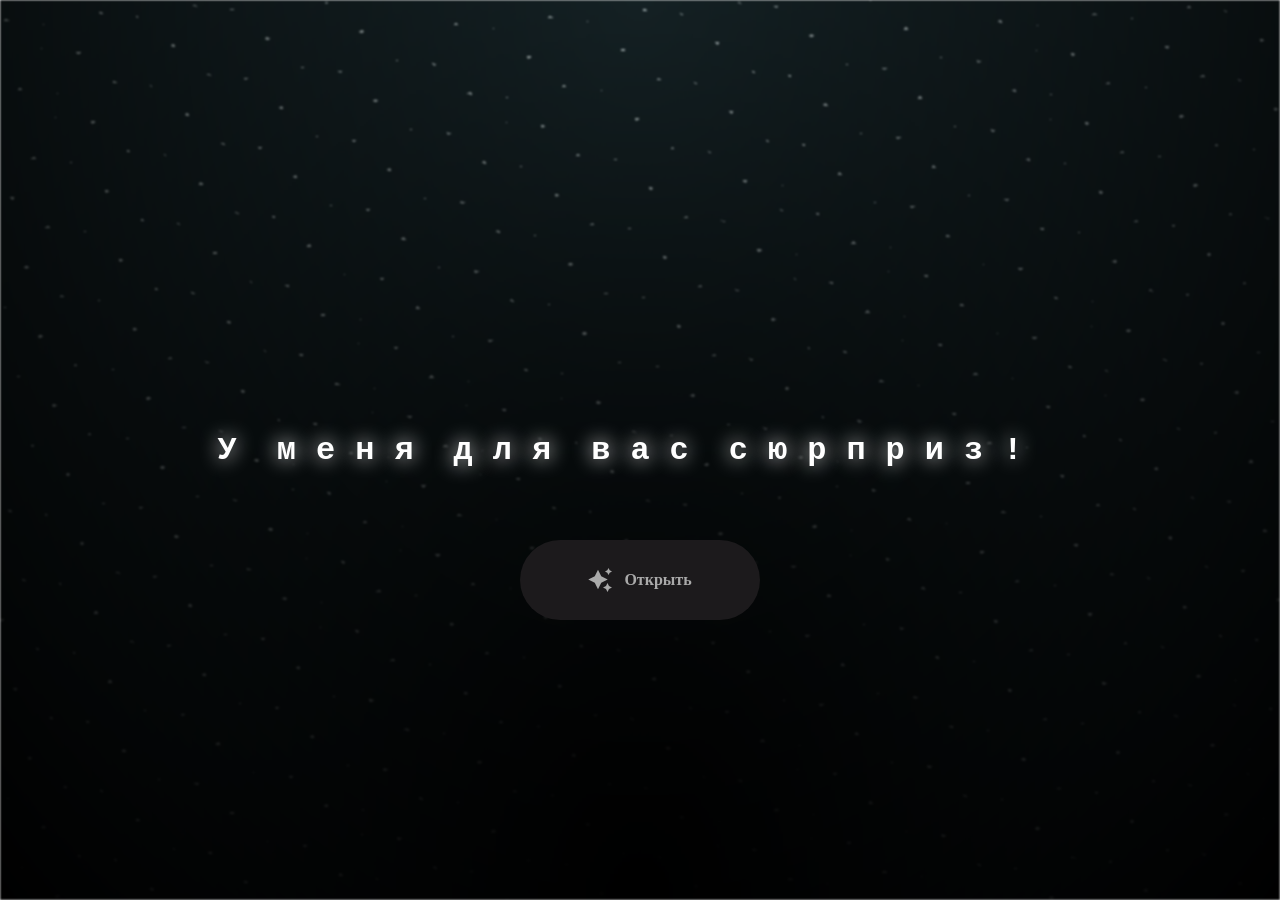
<file: index.html>
<html lang="en">

<head>
  <meta charset="UTF-8">
  <meta name="viewport" content="width=device-width, initial-scale=1.0">
  <link rel="shortcut icon" href="images/gift.png" type="image/x-icon">
  <link rel="stylesheet" href="css/index.css">

  <!-- Document Title -->
  <title>У меня есть кое что для вас !</title>
</head>

<body>
  <!-- Background -->
  <div class="night"></div>

  <!-- Title -->
  <h1 class="title"></h1>

  <!-- Button -->
  <div style="position: absolute; top: 60vh; width: 100%; display: flex; justify-content: center;">
    <a href="flower.html" class="btn">
      <svg height="24" width="24" fill="#FFFFFF" viewBox="0 0 24 24" data-name="Layer 1" id="Layer_1" class="sparkle">
        <path
          d="M10,21.236,6.755,14.745.264,11.5,6.755,8.255,10,1.764l3.245,6.491L19.736,11.5l-6.491,3.245ZM18,21l1.5,3L21,21l3-1.5L21,18l-1.5-3L18,18l-3,1.5ZM19.333,4.667,20.5,7l1.167-2.333L24,3.5,21.667,2.333,20.5,0,19.333,2.333,17,3.5Z">
        </path>
      </svg>

      <span class="text">Открыть</span>
    </a>
  </div>

  <script src="js/index.js"></script>
</body>

</html>
</file>
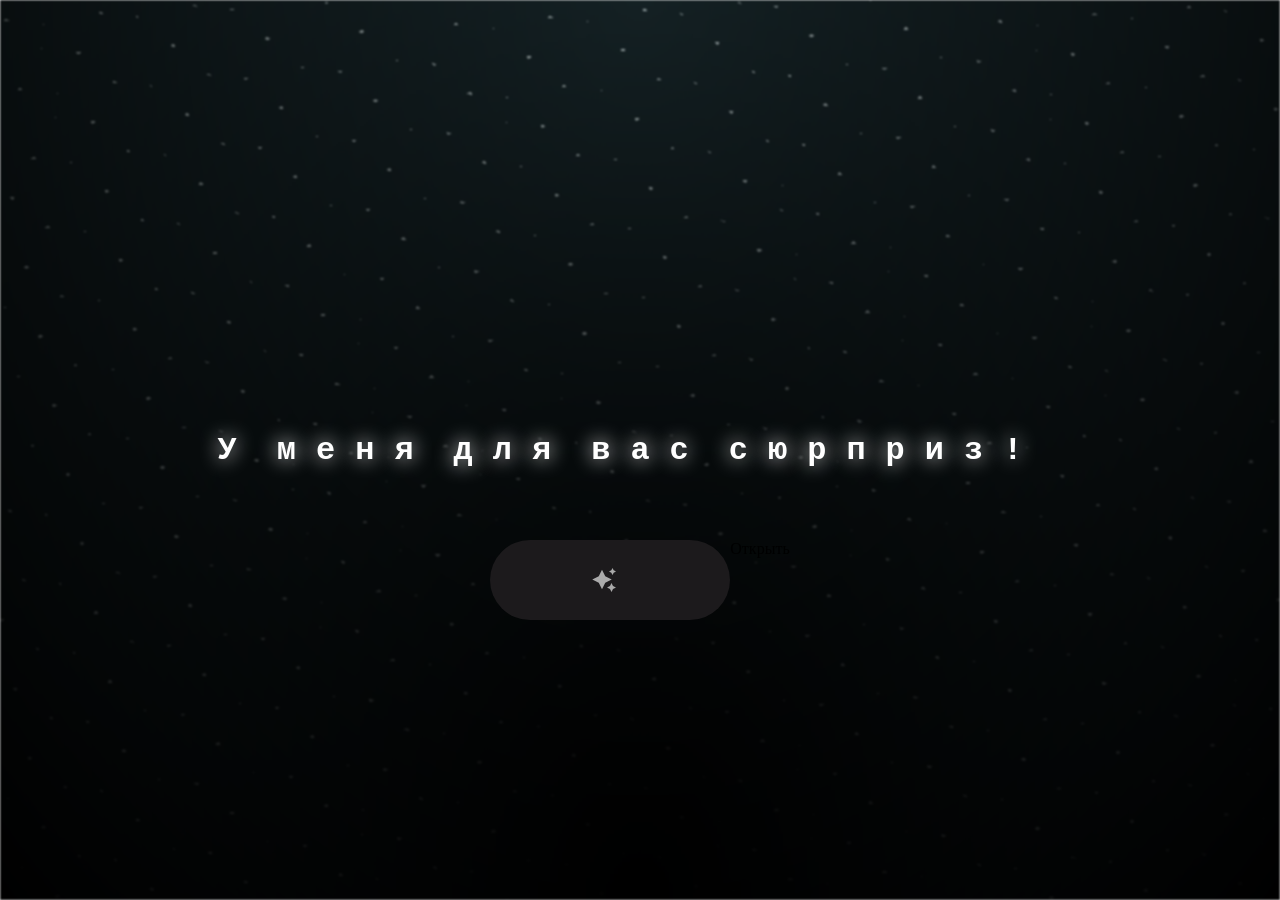
<file: flowers for someone/index.html>
<html lang="en">

<head>
  <meta charset="UTF-8">
  <meta name="viewport" content="width=device-width, initial-scale=1.0">
  <link rel="shortcut icon" href="images/gift.png" type="image/x-icon">
  <link rel="stylesheet" href="css/index.css">

  <!-- Document Title -->
  <title>У меня есть кое что для тебя,открывай!</title>
</head>

<body>
  <!-- Background -->
  <div class="night"></div>

  <!-- Title -->
  <h1 class="title"></h1>

  <!-- Button -->
  <div style="position: absolute; top: 60vh; width: 100%; display: flex; justify-content: center;">
    <a href="flower.html" class="btn">
      <svg height="24" width="24" fill="#FFFFFF" viewBox="0 0 24 24" data-name="Layer 1" id="Layer_1" class="sparkle">
        <path
          d="M10,21.236,6.755,14.745.264,11.5,6.755,8.255,10,1.764l3.245,6.491L19.736,11.5l-6.491,3.245ZM18,21l1.5,3L21,21l3-1.5L21,18l-1.5-3L18,18l-3,1.5ZM19.333,4.667,20.5,7l1.167-2.333L24,3.5,21.667,2.333,20.5,0,19.333,2.333,17,3.5Z">
        </path>
      </svg>

      <span class="text">
        <a href="../flowers for someone/flower.html"></a>Открыть</span>
    </a>
  </div>

  <script src="js/index.js"></script>
</body>

</html>
</file>
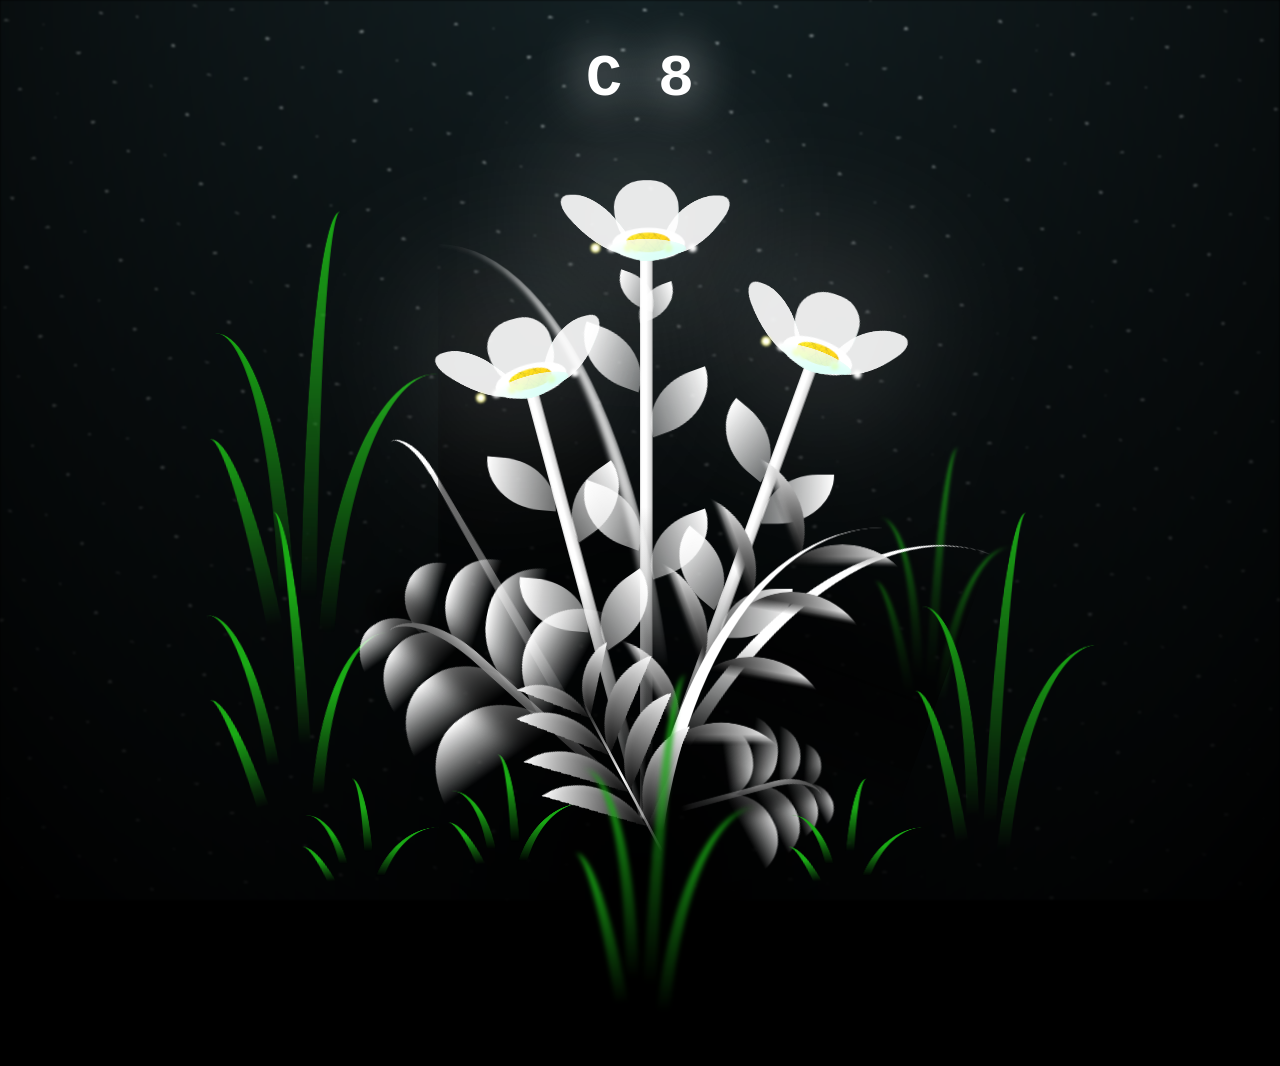
<file: flower.html>
<!DOCTYPE html>
<html lang="en">

<head>
  <meta charset="UTF-8">
  <meta http-equiv="X-UA-Compatible" content="IE=edge">
  <meta name="viewport" content="width=device-width, initial-scale=1.0">
  <link rel="shortcut icon" href="images/gift.png" type="image/x-icon">
  <link rel="stylesheet" href="css/style.css">

  <!-- Document Title -->
  <title>FLOWERS</title>
</head>

<body class="not-loaded">
  <!-- Background -->
  <div class="night"></div>

  <!-- Flower -->
  <div class="flowers">
    <div class="flower flower--1">
      <div class="flower__leafs flower__leafs--1">
        <div class="flower__leaf flower__leaf--1"></div>
        <div class="flower__leaf flower__leaf--2"></div>
        <div class="flower__leaf flower__leaf--3"></div>
        <div class="flower__leaf flower__leaf--4"></div>
        <div class="flower__white-circle"></div>

        <div class="flower__light flower__light--1"></div>
        <div class="flower__light flower__light--2"></div>
        <div class="flower__light flower__light--3"></div>
        <div class="flower__light flower__light--4"></div>
        <div class="flower__light flower__light--5"></div>
        <div class="flower__light flower__light--6"></div>
        <div class="flower__light flower__light--7"></div>
        <div class="flower__light flower__light--8"></div>

      </div>
      <div class="flower__line">
        <div class="flower__line__leaf flower__line__leaf--1"></div>
        <div class="flower__line__leaf flower__line__leaf--2"></div>
        <div class="flower__line__leaf flower__line__leaf--3"></div>
        <div class="flower__line__leaf flower__line__leaf--4"></div>
        <div class="flower__line__leaf flower__line__leaf--5"></div>
        <div class="flower__line__leaf flower__line__leaf--6"></div>
      </div>
    </div>

    <div class="flower flower--2">
      <div class="flower__leafs flower__leafs--2">
        <div class="flower__leaf flower__leaf--1"></div>
        <div class="flower__leaf flower__leaf--2"></div>
        <div class="flower__leaf flower__leaf--3"></div>
        <div class="flower__leaf flower__leaf--4"></div>
        <div class="flower__white-circle"></div>

        <div class="flower__light flower__light--1"></div>
        <div class="flower__light flower__light--2"></div>
        <div class="flower__light flower__light--3"></div>
        <div class="flower__light flower__light--4"></div>
        <div class="flower__light flower__light--5"></div>
        <div class="flower__light flower__light--6"></div>
        <div class="flower__light flower__light--7"></div>
        <div class="flower__light flower__light--8"></div>

      </div>
      <div class="flower__line">
        <div class="flower__line__leaf flower__line__leaf--1"></div>
        <div class="flower__line__leaf flower__line__leaf--2"></div>
        <div class="flower__line__leaf flower__line__leaf--3"></div>
        <div class="flower__line__leaf flower__line__leaf--4"></div>
      </div>
    </div>

    <div class="flower flower--3">
      <div class="flower__leafs flower__leafs--3">
        <div class="flower__leaf flower__leaf--1"></div>
        <div class="flower__leaf flower__leaf--2"></div>
        <div class="flower__leaf flower__leaf--3"></div>
        <div class="flower__leaf flower__leaf--4"></div>
        <div class="flower__white-circle"></div>

        <div class="flower__light flower__light--1"></div>
        <div class="flower__light flower__light--2"></div>
        <div class="flower__light flower__light--3"></div>
        <div class="flower__light flower__light--4"></div>
        <div class="flower__light flower__light--5"></div>
        <div class="flower__light flower__light--6"></div>
        <div class="flower__light flower__light--7"></div>
        <div class="flower__light flower__light--8"></div>

      </div>
      <div class="flower__line">
        <div class="flower__line__leaf flower__line__leaf--1"></div>
        <div class="flower__line__leaf flower__line__leaf--2"></div>
        <div class="flower__line__leaf flower__line__leaf--3"></div>
        <div class="flower__line__leaf flower__line__leaf--4"></div>
      </div>
    </div>

    <div class="grow-ans" style="--d:1.2s">
      <div class="flower__g-long">
        <div class="flower__g-long__top"></div>
        <div class="flower__g-long__bottom"></div>
      </div>
    </div>

    <div class="growing-grass">
      <div class="flower__grass flower__grass--1">
        <div class="flower__grass--top"></div>
        <div class="flower__grass--bottom"></div>
        <div class="flower__grass__leaf flower__grass__leaf--1"></div>
        <div class="flower__grass__leaf flower__grass__leaf--2"></div>
        <div class="flower__grass__leaf flower__grass__leaf--3"></div>
        <div class="flower__grass__leaf flower__grass__leaf--4"></div>
        <div class="flower__grass__leaf flower__grass__leaf--5"></div>
        <div class="flower__grass__leaf flower__grass__leaf--6"></div>
        <div class="flower__grass__leaf flower__grass__leaf--7"></div>
        <div class="flower__grass__leaf flower__grass__leaf--8"></div>
        <div class="flower__grass__overlay"></div>
      </div>
    </div>

    <div class="growing-grass">
      <div class="flower__grass flower__grass--2">
        <div class="flower__grass--top"></div>
        <div class="flower__grass--bottom"></div>
        <div class="flower__grass__leaf flower__grass__leaf--1"></div>
        <div class="flower__grass__leaf flower__grass__leaf--2"></div>
        <div class="flower__grass__leaf flower__grass__leaf--3"></div>
        <div class="flower__grass__leaf flower__grass__leaf--4"></div>
        <div class="flower__grass__leaf flower__grass__leaf--5"></div>
        <div class="flower__grass__leaf flower__grass__leaf--6"></div>
        <div class="flower__grass__leaf flower__grass__leaf--7"></div>
        <div class="flower__grass__leaf flower__grass__leaf--8"></div>
        <div class="flower__grass__overlay"></div>
      </div>
    </div>

    <div class="grow-ans" style="--d:2.4s">
      <div class="flower__g-right flower__g-right--1">
        <div class="leaf"></div>
      </div>
    </div>

    <div class="grow-ans" style="--d:2.8s">
      <div class="flower__g-right flower__g-right--2">
        <div class="leaf"></div>
      </div>
    </div>

    <div class="grow-ans" style="--d:2.8s">
      <div class="flower__g-front">
        <div class="flower__g-front__leaf-wrapper flower__g-front__leaf-wrapper--1">
          <div class="flower__g-front__leaf"></div>
        </div>
        <div class="flower__g-front__leaf-wrapper flower__g-front__leaf-wrapper--2">
          <div class="flower__g-front__leaf"></div>
        </div>
        <div class="flower__g-front__leaf-wrapper flower__g-front__leaf-wrapper--3">
          <div class="flower__g-front__leaf"></div>
        </div>
        <div class="flower__g-front__leaf-wrapper flower__g-front__leaf-wrapper--4">
          <div class="flower__g-front__leaf"></div>
        </div>
        <div class="flower__g-front__leaf-wrapper flower__g-front__leaf-wrapper--5">
          <div class="flower__g-front__leaf"></div>
        </div>
        <div class="flower__g-front__leaf-wrapper flower__g-front__leaf-wrapper--6">
          <div class="flower__g-front__leaf"></div>
        </div>
        <div class="flower__g-front__leaf-wrapper flower__g-front__leaf-wrapper--7">
          <div class="flower__g-front__leaf"></div>
        </div>
        <div class="flower__g-front__leaf-wrapper flower__g-front__leaf-wrapper--8">
          <div class="flower__g-front__leaf"></div>
        </div>
        <div class="flower__g-front__line"></div>
      </div>
    </div>

    <div class="grow-ans" style="--d:3.2s">
      <div class="flower__g-fr">
        <div class="leaf"></div>
        <div class="flower__g-fr__leaf flower__g-fr__leaf--1"></div>
        <div class="flower__g-fr__leaf flower__g-fr__leaf--2"></div>
        <div class="flower__g-fr__leaf flower__g-fr__leaf--3"></div>
        <div class="flower__g-fr__leaf flower__g-fr__leaf--4"></div>
        <div class="flower__g-fr__leaf flower__g-fr__leaf--5"></div>
        <div class="flower__g-fr__leaf flower__g-fr__leaf--6"></div>
        <div class="flower__g-fr__leaf flower__g-fr__leaf--7"></div>
        <div class="flower__g-fr__leaf flower__g-fr__leaf--8"></div>
      </div>
    </div>

    <div class="long-g long-g--0">
      <div class="grow-ans" style="--d:3s">
        <div class="leaf leaf--0"></div>
      </div>
      <div class="grow-ans" style="--d:2.2s">
        <div class="leaf leaf--1"></div>
      </div>
      <div class="grow-ans" style="--d:3.4s">
        <div class="leaf leaf--2"></div>
      </div>
      <div class="grow-ans" style="--d:3.6s">
        <div class="leaf leaf--3"></div>
      </div>
    </div>

    <div class="long-g long-g--1">
      <div class="grow-ans" style="--d:3.6s">
        <div class="leaf leaf--0"></div>
      </div>
      <div class="grow-ans" style="--d:3.8s">
        <div class="leaf leaf--1"></div>
      </div>
      <div class="grow-ans" style="--d:4s">
        <div class="leaf leaf--2"></div>
      </div>
      <div class="grow-ans" style="--d:4.2s">
        <div class="leaf leaf--3"></div>
      </div>
    </div>

    <div class="long-g long-g--2">
      <div class="grow-ans" style="--d:4s">
        <div class="leaf leaf--0"></div>
      </div>
      <div class="grow-ans" style="--d:4.2s">
        <div class="leaf leaf--1"></div>
      </div>
      <div class="grow-ans" style="--d:4.4s">
        <div class="leaf leaf--2"></div>
      </div>
      <div class="grow-ans" style="--d:4.6s">
        <div class="leaf leaf--3"></div>
      </div>
    </div>

    <div class="long-g long-g--3">
      <div class="grow-ans" style="--d:4s">
        <div class="leaf leaf--0"></div>
      </div>
      <div class="grow-ans" style="--d:4.2s">
        <div class="leaf leaf--1"></div>
      </div>
      <div class="grow-ans" style="--d:3s">
        <div class="leaf leaf--2"></div>
      </div>
      <div class="grow-ans" style="--d:3.6s">
        <div class="leaf leaf--3"></div>
      </div>
    </div>

    <div class="long-g long-g--4">
      <div class="grow-ans" style="--d:4s">
        <div class="leaf leaf--0"></div>
      </div>
      <div class="grow-ans" style="--d:4.2s">
        <div class="leaf leaf--1"></div>
      </div>
      <div class="grow-ans" style="--d:3s">
        <div class="leaf leaf--2"></div>
      </div>
      <div class="grow-ans" style="--d:3.6s">
        <div class="leaf leaf--3"></div>
      </div>
    </div>

    <div class="long-g long-g--5">
      <div class="grow-ans" style="--d:4s">
        <div class="leaf leaf--0"></div>
      </div>
      <div class="grow-ans" style="--d:4.2s">
        <div class="leaf leaf--1"></div>
      </div>
      <div class="grow-ans" style="--d:3s">
        <div class="leaf leaf--2"></div>
      </div>
      <div class="grow-ans" style="--d:3.6s">
        <div class="leaf leaf--3"></div>
      </div>
    </div>

    <div class="long-g long-g--6">
      <div class="grow-ans" style="--d:4.2s">
        <div class="leaf leaf--0"></div>
      </div>
      <div class="grow-ans" style="--d:4.4s">
        <div class="leaf leaf--1"></div>
      </div>
      <div class="grow-ans" style="--d:4.6s">
        <div class="leaf leaf--2"></div>
      </div>
      <div class="grow-ans" style="--d:4.8s">
        <div class="leaf leaf--3"></div>
      </div>
    </div>

    <div class="long-g long-g--7">
      <div class="grow-ans" style="--d:3s">
        <div class="leaf leaf--0"></div>
      </div>
      <div class="grow-ans" style="--d:3.2s">
        <div class="leaf leaf--1"></div>
      </div>
      <div class="grow-ans" style="--d:3.5s">
        <div class="leaf leaf--2"></div>
      </div>
      <div class="grow-ans" style="--d:3.6s">
        <div class="leaf leaf--3"></div>
      </div>
    </div>
  </div>

  <!-- Title -->
  <h1 class="title"><span id="title"></span></h1>
</body>

</html>

<!-- Import Javascript -->
<script src="js/main.js"></script>
</file>
<file: css/index.css>
*,
*::after,
*::before {
  padding: 0;
  margin: 0;
  box-sizing: border-box;
}

:root {
  --dark-color: #000;
}

.night {
  position: fixed;
  left: 50%;
  top: 0;
  transform: translateX(-50%);
  width: 100%;
  height: 100%;
  filter: blur(0.1vmin);
  background-image: radial-gradient(ellipse at top, transparent 0%, var(--dark-color)), 
                    radial-gradient(ellipse at bottom, var(--dark-color), rgba(145, 233, 255, 0.2)), 
                    repeating-linear-gradient(220deg, rgb(0, 0, 0) 0px, rgb(0, 0, 0) 19px, transparent 19px, transparent 22px), 
                    repeating-linear-gradient(189deg, rgb(0, 0, 0) 0px, rgb(0, 0, 0) 19px, transparent 19px, transparent 22px), 
                    repeating-linear-gradient(148deg, rgb(0, 0, 0) 0px, rgb(0, 0, 0) 19px, transparent 19px, transparent 22px), 
                    linear-gradient(90deg, rgb(255, 255, 250), rgb(240, 240, 240));
}

.title {
  position: absolute;
  top: 0;
  left: 0;
  color: white;
  font-family: 'Courier New', Courier, monospace;

  display: flex;
  flex-wrap: wrap;
  justify-content: center;
  align-content: center;
  align-items: center;

  width: 100%;
  height: 100vh;
  text-shadow: 0 0 20px white;
  letter-spacing: 0px;
  padding: 0 10px; /* Для мобильных устройств */
}

@media (min-width: 500px) {
  .title {
    letter-spacing: 20px;
  }
}

@media (max-width: 768px) {
  .title {
    font-size: 3em;
    letter-spacing: 10px; /* Меньше расстояние для мобильных */
    padding: 0 5px;
  }
}

@media (max-width: 480px) {
  .title {
    font-size: 38px;
    letter-spacing: 5px; /* Еще меньше расстояние на маленьких экранах */
    padding: 0 3px;
  }
}

@keyframes typing {
  from {
    opacity: 0;
  }

  to {
    opacity: 1;
  }
}

/* Terapkan animasi dengan delay */
.title span {
  opacity: 0;
  animation: typing 1s ease forwards;
  animation-delay: var(--delay);
}

a {
  text-decoration: none;
}

.btn {
  border: none;
  width: 15em;
  height: 5em;
  border-radius: 3em;
  display: flex;
  justify-content: center;
  align-items: center;
  gap: 12px;
  background: #1C1A1C;
  cursor: pointer;
  transition: all 450ms ease-in-out;
}

.sparkle {
  fill: #AAAAAA;
  transition: all 800ms ease;
}

.text {
  font-weight: 600;
  color: #AAAAAA;
  font-size: medium;
}

.btn:hover {
  background: linear-gradient(0deg, #A47CF3, #683FEA);
  box-shadow: inset 0px 1px 0px 0px rgba(255, 255, 255, 0.4),
    inset 0px -4px 0px 0px rgba(0, 0, 0, 0.2),
    0px 0px 0px 4px rgba(255, 255, 255, 0.2),
    0px 0px 180px 0px #9917FF;
  transform: translateY(-2px);
}

.btn:hover .text {
  color: white;
}

.btn:hover .sparkle {
  fill: white;
  transform: scale(1.2);
}

/* Адаптивность для кнопки */
@media (max-width: 768px) {
  .btn {
    width: 12em; /* Уменьшение кнопки на мобильных */
    height: 4em;
  }

  .text {
    font-size: small; /* Меньший шрифт на мобильных */
  }
}

@media (max-width: 480px) {
  .btn {
    width: 10em; /* Еще меньше для маленьких экранов */
    height: 3.5em;
  }

  .text {
    font-size: small;
  }
}
</file>
<file: flowers for someone/css/index.css>
*,
*::after,
*::before {
  padding: 0;
  margin: 0;
  box-sizing: border-box;
}

:root {
  --dark-color: #000;
}

.night {
  position: fixed;
  left: 50%;
  top: 0;
  transform: translateX(-50%);
  width: 100%;
  height: 100%;
  filter: blur(0.1vmin);
  background-image: radial-gradient(ellipse at top, transparent 0%, var(--dark-color)), 
                    radial-gradient(ellipse at bottom, var(--dark-color), rgba(145, 233, 255, 0.2)), 
                    repeating-linear-gradient(220deg, rgb(0, 0, 0) 0px, rgb(0, 0, 0) 19px, transparent 19px, transparent 22px), 
                    repeating-linear-gradient(189deg, rgb(0, 0, 0) 0px, rgb(0, 0, 0) 19px, transparent 19px, transparent 22px), 
                    repeating-linear-gradient(148deg, rgb(0, 0, 0) 0px, rgb(0, 0, 0) 19px, transparent 19px, transparent 22px), 
                    linear-gradient(90deg, rgb(255, 255, 250), rgb(240, 240, 240));
}

.title {
  position: absolute;
  top: 0;
  left: 0;
  color: white;
  font-family: 'Courier New', Courier, monospace;

  display: flex;
  flex-wrap: wrap;
  justify-content: center;
  align-content: center;
  align-items: center;

  width: 100%;
  height: 100vh;
  text-shadow: 0 0 20px white;
  letter-spacing: 0px;
  padding: 0 10px; /* Для мобильных устройств */
}

@media (min-width: 500px) {
  .title {
    letter-spacing: 20px;
  }
}

@media (max-width: 768px) {
  .title {
    font-size: 3em;
    letter-spacing: 10px; /* Меньше расстояние для мобильных */
    padding: 0 5px;
  }
}

@media (max-width: 480px) {
  .title {
    font-size: 38px;
    letter-spacing: 5px; /* Еще меньше расстояние на маленьких экранах */
    padding: 0 3px;
  }
}

@keyframes typing {
  from {
    opacity: 0;
  }

  to {
    opacity: 1;
  }
}

/* Terapkan animasi dengan delay */
.title span {
  opacity: 0;
  animation: typing 1s ease forwards;
  animation-delay: var(--delay);
}

a {
  text-decoration: none;
}

.btn {
  border: none;
  width: 15em;
  height: 5em;
  border-radius: 3em;
  display: flex;
  justify-content: center;
  align-items: center;
  gap: 12px;
  background: #1C1A1C;
  cursor: pointer;
  transition: all 450ms ease-in-out;
}

.sparkle {
  fill: #AAAAAA;
  transition: all 800ms ease;
}

.text {
  font-weight: 600;
  color: #AAAAAA;
  font-size: medium;
}

.btn:hover {
  background: linear-gradient(0deg, #A47CF3, #683FEA);
  box-shadow: inset 0px 1px 0px 0px rgba(255, 255, 255, 0.4),
    inset 0px -4px 0px 0px rgba(0, 0, 0, 0.2),
    0px 0px 0px 4px rgba(255, 255, 255, 0.2),
    0px 0px 180px 0px #9917FF;
  transform: translateY(-2px);
}

.btn:hover .text {
  color: white;
}

.btn:hover .sparkle {
  fill: white;
  transform: scale(1.2);
}

/* Адаптивность для кнопки */
@media (max-width: 768px) {
  .btn {
    width: 12em; /* Уменьшение кнопки на мобильных */
    height: 4em;
  }

  .text {
    font-size: small; /* Меньший шрифт на мобильных */
  }
}

@media (max-width: 480px) {
  .btn {
    width: 10em; /* Еще меньше для маленьких экранов */
    height: 3.5em;
  }

  .text {
    font-size: small;
  }
}
</file>
<file: css/style.css>
*,
*::after,
*::before {
  padding: 0;
  margin: 0;
  box-sizing: border-box;
}

:root {
  --dark-color: #000;
}

.title {
  position: absolute;
  width: 90%;
  text-align: center;
  margin-top: 5vh;
  top: 0;
  left: 50%;
  transform: translateX(-50%);
  color: white;
  font-family: 'Courier New', Courier, monospace;
  font-size: 60px;
  text-shadow: 0px 0px 50px white;
}

body {
  display: flex;
  align-items: flex-end;
  justify-content: center;
  min-height: 100vh;
  background-color: var(--dark-color);
  overflow: hidden;
  perspective: 1000px;
}

.night {
  position: fixed;
  left: 50%;
  top: 0;
  transform: translateX(-50%);
  width: 100%;
  height: 100%;
  filter: blur(0.1vmin);
  background-image: radial-gradient(ellipse at top, transparent 0%, var(--dark-color)), 
                    radial-gradient(ellipse at bottom, var(--dark-color), rgba(145, 233, 255, 0.2)), 
                    repeating-linear-gradient(220deg, rgb(0, 0, 0) 0px, rgb(0, 0, 0) 19px, transparent 19px, transparent 22px), 
                    repeating-linear-gradient(189deg, rgb(0, 0, 0) 0px, rgb(0, 0, 0) 19px, transparent 19px, transparent 22px), 
                    repeating-linear-gradient(148deg, rgb(0, 0, 0) 0px, rgb(0, 0, 0) 19px, transparent 19px, transparent 22px), 
                    linear-gradient(90deg, rgb(255, 255, 250), rgb(240, 240, 240));
}

/* Адаптивность */
@media (max-width: 768px) {
  .title {
    font-size: 40px;
    margin-top: 3vh;
  }
}

@media (max-width: 480px) {
  .title {
    /* width: 200px; */
    font-size: 40px;
    margin-top: 2vh;
  }
}


.flowers {
  position: relative;
  transform: scale(0.9);
}

.flower {
  position: absolute;
  bottom: 10vmin;
  transform-origin: bottom center;
  z-index: 10;
  --fl-speed: 0.8s;
}

.flower--1 {
  animation: moving-flower-1 4s linear infinite;
}

.flower--1 .flower__line {
  height: 70vmin;
  animation-delay: 0.3s;
}

.flower--1 .flower__line__leaf--1 {
  animation: blooming-leaf-right var(--fl-speed) 1.6s backwards;
}

.flower--1 .flower__line__leaf--2 {
  animation: blooming-leaf-right var(--fl-speed) 1.4s backwards;
}

.flower--1 .flower__line__leaf--3 {
  animation: blooming-leaf-left var(--fl-speed) 1.2s backwards;
}

.flower--1 .flower__line__leaf--4 {
  animation: blooming-leaf-left var(--fl-speed) 1s backwards;
}

.flower--1 .flower__line__leaf--5 {
  animation: blooming-leaf-right var(--fl-speed) 1.8s backwards;
}

.flower--1 .flower__line__leaf--6 {
  animation: blooming-leaf-left var(--fl-speed) 2s backwards;
}

.flower--2 {
  left: 50%;
  transform: rotate(20deg);
  animation: moving-flower-2 4s linear infinite;
}

.flower--2 .flower__line {
  height: 60vmin;
  animation-delay: 0.6s;
}

.flower--2 .flower__line__leaf--1 {
  animation: blooming-leaf-right var(--fl-speed) 1.9s backwards;
}

.flower--2 .flower__line__leaf--2 {
  animation: blooming-leaf-right var(--fl-speed) 1.7s backwards;
}

.flower--2 .flower__line__leaf--3 {
  animation: blooming-leaf-left var(--fl-speed) 1.5s backwards;
}

.flower--2 .flower__line__leaf--4 {
  animation: blooming-leaf-left var(--fl-speed) 1.3s backwards;
}

.flower--3 {
  left: 50%;
  transform: rotate(-15deg);
  animation: moving-flower-3 4s linear infinite;
}

.flower--3 .flower__line {
  animation-delay: 0.9s;
}

.flower--3 .flower__line__leaf--1 {
  animation: blooming-leaf-right var(--fl-speed) 2.5s backwards;
}

.flower--3 .flower__line__leaf--2 {
  animation: blooming-leaf-right var(--fl-speed) 2.3s backwards;
}

.flower--3 .flower__line__leaf--3 {
  animation: blooming-leaf-left var(--fl-speed) 2.1s backwards;
}

.flower--3 .flower__line__leaf--4 {
  animation: blooming-leaf-left var(--fl-speed) 1.9s backwards;
}

.flower__leafs {
  position: relative;
  animation: blooming-flower 2s backwards;
}

.flower__leafs--1 {
  animation-delay: 1.1s;
}

.flower__leafs--2 {
  animation-delay: 1.4s;
}

.flower__leafs--3 {
  animation-delay: 1.7s;
}

.flower__leafs::after {
  content: "";
  position: absolute;
  left: 0;
  top: 0;
  transform: translate(-50%, -100%);
  width: 8vmin;
  height: 8vmin;
  background-color: #fff;
  filter: blur(10vmin);
}

.flower__leaf {
  position: absolute;
  bottom: 0;
  left: 50%;
  width: 8vmin;
  height: 11vmin;
  border-radius: 51% 49% 47% 53%/44% 45% 55% 69%;
  background-color: #a7ffee;
  background-image: linear-gradient(to top, #fff, #fff);
  transform-origin: bottom center;
  opacity: 0.9;
  box-shadow: inset 0 0 2vmin rgba(255, 255, 255, 0.5);
}

.flower__leaf--1 {
  transform: translate(-10%, 1%) rotateY(40deg) rotateX(-50deg);
}

.flower__leaf--2 {
  transform: translate(-50%, -4%) rotateX(40deg);
}

.flower__leaf--3 {
  transform: translate(-90%, 0%) rotateY(45deg) rotateX(50deg);
}

.flower__leaf--4 {
  width: 8vmin;
  height: 8vmin;
  transform-origin: bottom left;
  border-radius: 4vmin 10vmin 4vmin 4vmin;
  transform: translate(0%, 18%) rotateX(70deg) rotate(-43deg);
  background-image: linear-gradient(to top, rgba(255, 2555, 255, 0.4), #fff);
  z-index: 1;
  opacity: 0.8;
  -webkit-transform: translate(0%, 18%) rotateX(70deg) rotate(-43deg);
  -moz-transform: translate(0%, 18%) rotateX(70deg) rotate(-43deg);
  -ms-transform: translate(0%, 18%) rotateX(70deg) rotate(-43deg);
  -o-transform: translate(0%, 18%) rotateX(70deg) rotate(-43deg);
}

.flower__white-circle {
  position: absolute;
  left: -3.5vmin;
  top: -3vmin;
  width: 9vmin;
  height: 4vmin;
  border-radius: 50%;
  background-color: #fff;
}

.flower__white-circle::after {
  content: "";
  position: absolute;
  left: 50%;
  top: 45%;
  transform: translate(-50%, -50%);
  width: 60%;
  height: 60%;
  border-radius: inherit;
  background-image: repeating-linear-gradient(135deg, rgba(0, 0, 0, 0.03) 0px, rgba(0, 0, 0, 0.03) 1px, transparent 1px, transparent 12px), repeating-linear-gradient(45deg, rgba(0, 0, 0, 0.03) 0px, rgba(0, 0, 0, 0.03) 1px, transparent 1px, transparent 12px), repeating-linear-gradient(67.5deg, rgba(0, 0, 0, 0.03) 0px, rgba(0, 0, 0, 0.03) 1px, transparent 1px, transparent 12px), repeating-linear-gradient(135deg, rgba(0, 0, 0, 0.03) 0px, rgba(0, 0, 0, 0.03) 1px, transparent 1px, transparent 12px), repeating-linear-gradient(45deg, rgba(0, 0, 0, 0.03) 0px, rgba(0, 0, 0, 0.03) 1px, transparent 1px, transparent 12px), repeating-linear-gradient(112.5deg, rgba(0, 0, 0, 0.03) 0px, rgba(0, 0, 0, 0.03) 1px, transparent 1px, transparent 12px), repeating-linear-gradient(112.5deg, rgba(0, 0, 0, 0.03) 0px, rgba(0, 0, 0, 0.03) 1px, transparent 1px, transparent 12px), repeating-linear-gradient(45deg, rgba(0, 0, 0, 0.03) 0px, rgba(0, 0, 0, 0.03) 1px, transparent 1px, transparent 12px), repeating-linear-gradient(22.5deg, rgba(0, 0, 0, 0.03) 0px, rgba(0, 0, 0, 0.03) 1px, transparent 1px, transparent 12px), repeating-linear-gradient(45deg, rgba(0, 0, 0, 0.03) 0px, rgba(0, 0, 0, 0.03) 1px, transparent 1px, transparent 12px), repeating-linear-gradient(22.5deg, rgba(0, 0, 0, 0.03) 0px, rgba(0, 0, 0, 0.03) 1px, transparent 1px, transparent 12px), repeating-linear-gradient(135deg, rgba(0, 0, 0, 0.03) 0px, rgba(0, 0, 0, 0.03) 1px, transparent 1px, transparent 12px), repeating-linear-gradient(157.5deg, rgba(0, 0, 0, 0.03) 0px, rgba(0, 0, 0, 0.03) 1px, transparent 1px, transparent 12px), repeating-linear-gradient(67.5deg, rgba(0, 0, 0, 0.03) 0px, rgba(0, 0, 0, 0.03) 1px, transparent 1px, transparent 12px), repeating-linear-gradient(67.5deg, rgba(0, 0, 0, 0.03) 0px, rgba(0, 0, 0, 0.03) 1px, transparent 1px, transparent 12px), linear-gradient(90deg, rgb(255, 235, 18), rgb(255, 206, 0));
}

.flower__line {
  height: 55vmin;
  width: 1.5vmin;
  background-image: linear-gradient(to left, rgba(0, 0, 0, 0.2), transparent, rgba(255, 255, 255, 0.2)), linear-gradient(to top, transparent 10%, #fff, #fff);
  box-shadow: inset 0 0 2px rgba(0, 0, 0, 0.5);
  animation: grow-flower-tree 4s backwards;
}

.flower__line__leaf {
  --w: 7vmin;
  --h: calc(var(--w) + 2vmin);
  position: absolute;
  top: 20%;
  left: 90%;
  width: var(--w);
  height: var(--h);
  border-top-right-radius: var(--h);
  border-bottom-left-radius: var(--h);
  background-image: linear-gradient(to top, rgba(255, 255, 255, 0.4), #fff);
}

.flower__line__leaf--1 {
  transform: rotate(70deg) rotateY(30deg);
}

.flower__line__leaf--2 {
  top: 45%;
  transform: rotate(70deg) rotateY(30deg);
}

.flower__line__leaf--3,
.flower__line__leaf--4,
.flower__line__leaf--6 {
  border-top-right-radius: 0;
  border-bottom-left-radius: 0;
  border-top-left-radius: var(--h);
  border-bottom-right-radius: var(--h);
  left: -460%;
  top: 12%;
  transform: rotate(-70deg) rotateY(30deg);
}

.flower__line__leaf--4 {
  top: 40%;
}

.flower__line__leaf--5 {
  top: 0;
  transform-origin: left;
  transform: rotate(70deg) rotateY(30deg) scale(0.6);
}

.flower__line__leaf--6 {
  top: -2%;
  left: -450%;
  transform-origin: right;
  transform: rotate(-70deg) rotateY(30deg) scale(0.6);
}

.flower__light {
  position: absolute;
  bottom: 0vmin;
  width: 1vmin;
  height: 1vmin;
  background-color: rgb(255, 251, 0);
  border-radius: 50%;
  filter: blur(0.2vmin);
  animation: light-ans 4s linear infinite backwards;
}

.flower__light:nth-child(odd) {
  background-color: #fff;
}

.flower__light--1 {
  left: -2vmin;
  animation-delay: 1s;
}

.flower__light--2 {
  left: 3vmin;
  animation-delay: 0.5s;
}

.flower__light--3 {
  left: -6vmin;
  animation-delay: 0.3s;
}

.flower__light--4 {
  left: 6vmin;
  animation-delay: 0.9s;
}

.flower__light--5 {
  left: -1vmin;
  animation-delay: 1.5s;
}

.flower__light--6 {
  left: -4vmin;
  animation-delay: 3s;
}

.flower__light--7 {
  left: 3vmin;
  animation-delay: 2s;
}

.flower__light--8 {
  left: -6vmin;
  animation-delay: 3.5s;
}

.flower__grass {
  --c: #fff;
  --line-w: 1.5vmin;
  position: absolute;
  bottom: 12vmin;
  left: -7vmin;
  display: flex;
  flex-direction: column;
  align-items: flex-end;
  z-index: 20;
  transform-origin: bottom center;
  transform: rotate(-48deg) rotateY(40deg);
}

.flower__grass--1 {
  animation: moving-grass 2s linear infinite;
}

.flower__grass--2 {
  left: 2vmin;
  bottom: 10vmin;
  transform: scale(0.5) rotate(75deg) rotateX(10deg) rotateY(-200deg);
  opacity: 0.8;
  z-index: 0;
  animation: moving-grass--2 1.5s linear infinite;
}

.flower__grass--top {
  width: 7vmin;
  height: 10vmin;
  border-top-right-radius: 100%;
  border-right: var(--line-w) solid var(--c);
  transform-origin: bottom center;
  transform: rotate(-2deg);
}

.flower__grass--bottom {
  margin-top: -2px;
  width: var(--line-w);
  height: 25vmin;
  background-image: linear-gradient(to top, transparent, var(--c));
}

.flower__grass__leaf {
  --size: 10vmin;
  position: absolute;
  width: calc(var(--size) * 2.1);
  height: var(--size);
  border-top-left-radius: var(--size);
  border-top-right-radius: var(--size);
  background-image: linear-gradient(to top, transparent, transparent 30%, var(--c));
  z-index: 100;
}

.flower__grass__leaf--1 {
  top: -6%;
  left: 30%;
  --size: 6vmin;
  transform: rotate(-20deg);
  animation: growing-grass-ans--1 2s 2.6s backwards;
}

@keyframes growing-grass-ans--1 {
  0% {
    transform-origin: bottom left;
    transform: rotate(-20deg) scale(0);
  }
}

.flower__grass__leaf--2 {
  top: -5%;
  left: -110%;
  --size: 6vmin;
  transform: rotate(10deg);
  animation: growing-grass-ans--2 2s 2.4s linear backwards;
}

@keyframes growing-grass-ans--2 {
  0% {
    transform-origin: bottom right;
    transform: rotate(10deg) scale(0);
  }
}

.flower__grass__leaf--3 {
  top: 5%;
  left: 60%;
  --size: 8vmin;
  transform: rotate(-18deg) rotateX(-20deg);
  animation: growing-grass-ans--3 2s 2.2s linear backwards;
}

@keyframes growing-grass-ans--3 {
  0% {
    transform-origin: bottom left;
    transform: rotate(-18deg) rotateX(-20deg) scale(0);
  }
}

.flower__grass__leaf--4 {
  top: 6%;
  left: -135%;
  --size: 8vmin;
  transform: rotate(2deg);
  animation: growing-grass-ans--4 2s 2s linear backwards;
}

@keyframes growing-grass-ans--4 {
  0% {
    transform-origin: bottom right;
    transform: rotate(2deg) scale(0);
  }
}

.flower__grass__leaf--5 {
  top: 20%;
  left: 60%;
  --size: 10vmin;
  transform: rotate(-24deg) rotateX(-20deg);
  animation: growing-grass-ans--5 2s 1.8s linear backwards;
}

@keyframes growing-grass-ans--5 {
  0% {
    transform-origin: bottom left;
    transform: rotate(-24deg) rotateX(-20deg) scale(0);
  }
}

.flower__grass__leaf--6 {
  top: 22%;
  left: -180%;
  --size: 10vmin;
  transform: rotate(10deg);
  animation: growing-grass-ans--6 2s 1.6s linear backwards;
}

@keyframes growing-grass-ans--6 {
  0% {
    transform-origin: bottom right;
    transform: rotate(10deg) scale(0);
  }
}

.flower__grass__leaf--7 {
  top: 39%;
  left: 70%;
  --size: 10vmin;
  transform: rotate(-10deg);
  animation: growing-grass-ans--7 2s 1.4s linear backwards;
}

@keyframes growing-grass-ans--7 {
  0% {
    transform-origin: bottom left;
    transform: rotate(-10deg) scale(0);
  }
}

.flower__grass__leaf--8 {
  top: 40%;
  left: -215%;
  --size: 11vmin;
  transform: rotate(10deg);
  animation: growing-grass-ans--8 2s 1.2s linear backwards;
}

@keyframes growing-grass-ans--8 {
  0% {
    transform-origin: bottom right;
    transform: rotate(10deg) scale(0);
  }
}

.flower__grass__overlay {
  position: absolute;
  top: -10%;
  right: 0%;
  width: 100%;
  height: 100%;
  background-color: rgba(0, 0, 0, 0.6);
  filter: blur(1.5vmin);
  z-index: 100;
}

.flower__g-long {
  --w: 2vmin;
  --h: 6vmin;
  --c: #fff;
  position: absolute;
  bottom: 10vmin;
  left: -3vmin;
  transform-origin: bottom center;
  transform: rotate(-30deg) rotateY(-20deg);
  display: flex;
  flex-direction: column;
  align-items: flex-end;
  animation: flower-g-long-ans 3s linear infinite;
}

@keyframes flower-g-long-ans {

  0%,
  100% {
    transform: rotate(-30deg) rotateY(-20deg);
  }

  50% {
    transform: rotate(-32deg) rotateY(-20deg);
  }
}

.flower__g-long__top {
  top: calc(var(--h) * -1);
  width: calc(var(--w) + 1vmin);
  height: var(--h);
  border-top-right-radius: 100%;
  border-right: 0.7vmin solid var(--c);
  transform: translate(-0.7vmin, 1vmin);
}

.flower__g-long__bottom {
  width: var(--w);
  height: 50vmin;
  transform-origin: bottom center;
  background-image: linear-gradient(to top, transparent 30%, var(--c));
  box-shadow: inset 0 0 2px rgba(0, 0, 0, 0.5);
  -webkit-clip-path: polygon(35% 0, 65% 1%, 100% 100%, 0% 100%);
  clip-path: polygon(35% 0, 65% 1%, 100% 100%, 0% 100%);
}

.flower__g-right {
  position: absolute;
  bottom: 6vmin;
  left: -2vmin;
  transform-origin: bottom left;
  transform: rotate(20deg);
}

.flower__g-right .leaf {
  width: 30vmin;
  height: 50vmin;
  border-top-left-radius: 100%;
  border-left: 2vmin solid #fff;
  background-image: linear-gradient(to bottom, transparent, var(--dark-color) 60%);
  -webkit-mask-image: linear-gradient(to top, transparent 30%, #fff 60%);
}

.flower__g-right--1 {
  animation: flower-g-right-ans 2.5s linear infinite;
}

.flower__g-right--2 {
  left: 5vmin;
  transform: rotateY(-180deg);
  animation: flower-g-right-ans--2 3s linear infinite;
}

.flower__g-right--2 .leaf {
  height: 75vmin;
  filter: blur(0.3vmin);
  opacity: 0.8;
}

@keyframes flower-g-right-ans {

  0%,
  100% {
    transform: rotate(20deg);
  }

  50% {
    transform: rotate(24deg) rotateX(-20deg);
  }
}

@keyframes flower-g-right-ans--2 {

  0%,
  100% {
    transform: rotateY(-180deg) rotate(0deg) rotateX(-20deg);
  }

  50% {
    transform: rotateY(-180deg) rotate(6deg) rotateX(-20deg);
  }
}

.flower__g-front {
  position: absolute;
  bottom: 6vmin;
  left: 2.5vmin;
  z-index: 100;
  transform-origin: bottom center;
  transform: rotate(-28deg) rotateY(30deg) scale(1.04);
  animation: flower__g-front-ans 2s linear infinite;
}

@keyframes flower__g-front-ans {

  0%,
  100% {
    transform: rotate(-28deg) rotateY(30deg) scale(1.04);
  }

  50% {
    transform: rotate(-35deg) rotateY(40deg) scale(1.04);
  }
}

.flower__g-front__line {
  width: 0.3vmin;
  height: 20vmin;
  background-image: linear-gradient(to top, transparent, #fff, transparent 100%);
  position: relative;
}

.flower__g-front__leaf-wrapper {
  position: absolute;
  top: 0;
  left: 0;
  transform-origin: bottom left;
  transform: rotate(10deg);
}

.flower__g-front__leaf-wrapper:nth-child(even) {
  left: 0vmin;
  transform: rotateY(-180deg) rotate(5deg);
  animation: flower__g-front__leaf-left-ans 1s ease-in backwards;
}

.flower__g-front__leaf-wrapper:nth-child(odd) {
  animation: flower__g-front__leaf-ans 1s ease-in backwards;
}

.flower__g-front__leaf-wrapper--1 {
  top: -8vmin;
  transform: scale(0.7);
  animation: flower__g-front__leaf-ans 1s 5.5s ease-in backwards !important;
}

.flower__g-front__leaf-wrapper--2 {
  top: -8vmin;
  transform: rotateY(-180deg) scale(0.7) !important;
  animation: flower__g-front__leaf-left-ans-2 1s 4.6s ease-in backwards !important;
}

.flower__g-front__leaf-wrapper--3 {
  top: -3vmin;
  animation: flower__g-front__leaf-ans 1s 4.6s ease-in backwards;
}

.flower__g-front__leaf-wrapper--4 {
  top: -3vmin;
  transform: rotateY(-180deg) scale(0.9) !important;
  animation: flower__g-front__leaf-left-ans-2 1s 4.6s ease-in backwards !important;
}

@keyframes flower__g-front__leaf-left-ans-2 {
  0% {
    transform: rotateY(-180deg) scale(0);
  }
}

.flower__g-front__leaf-wrapper--5,
.flower__g-front__leaf-wrapper--6 {
  top: 2vmin;
}

.flower__g-front__leaf-wrapper--7,
.flower__g-front__leaf-wrapper--8 {
  top: 6.5vmin;
}

.flower__g-front__leaf-wrapper--2 {
  animation-delay: 5.2s !important;
}

.flower__g-front__leaf-wrapper--3 {
  animation-delay: 4.9s !important;
}

.flower__g-front__leaf-wrapper--5 {
  animation-delay: 4.3s !important;
}

.flower__g-front__leaf-wrapper--6 {
  animation-delay: 4.1s !important;
}

.flower__g-front__leaf-wrapper--7 {
  animation-delay: 3.8s !important;
}

.flower__g-front__leaf-wrapper--8 {
  animation-delay: 3.5s !important;
}

@keyframes flower__g-front__leaf-ans {
  0% {
    transform: rotate(10deg) scale(0);
  }
}

@keyframes flower__g-front__leaf-left-ans {
  0% {
    transform: rotateY(-180deg) rotate(5deg) scale(0);
  }
}

.flower__g-front__leaf {
  width: 10vmin;
  height: 10vmin;
  border-radius: 100% 0% 0% 100%/100% 100% 0% 0%;
  box-shadow: inset 0 2px 1vmin hsla(0, 0%, 100%, 0.2);
  background-image: linear-gradient(to bottom left, transparent, var(--dark-color)), linear-gradient(to bottom right, #fff 50%, transparent 50%, transparent);
  -webkit-mask-image: linear-gradient(to bottom right, #fff 50%, transparent 50%, transparent);
  mask-image: linear-gradient(to bottom right, #fff 50%, transparent 50%, transparent);
}

.flower__g-fr {
  position: absolute;
  bottom: -4vmin;
  left: vmin;
  transform-origin: bottom left;
  z-index: 10;
  animation: flower__g-fr-ans 2s linear infinite;
}

@keyframes flower__g-fr-ans {

  0%,
  100% {
    transform: rotate(2deg);
  }

  50% {
    transform: rotate(4deg);
    -webkit-transform: rotate(4deg);
    -moz-transform: rotate(4deg);
    -ms-transform: rotate(4deg);
    -o-transform: rotate(4deg);
  }
}

.flower__g-fr .leaf {
  width: 30vmin;
  height: 50vmin;
  border-top-left-radius: 100%;
  border-left: 2vmin solid #fff;
  -webkit-mask-image: linear-gradient(to top, transparent 25%, #fff 50%);
  position: relative;
  z-index: 1;
}

.flower__g-fr__leaf {
  position: absolute;
  top: 0;
  left: 0;
  width: 10vmin;
  height: 10vmin;
  border-radius: 100% 0% 0% 100%/100% 100% 0% 0%;
  box-shadow: inset 0 2px 1vmin hsla(0, 0%, 100%, 0.2);
  background-image: linear-gradient(to bottom left, transparent, var(--dark-color) 98%), linear-gradient(to bottom right, #fff 45%, transparent 50%, transparent);
  -webkit-mask-image: linear-gradient(135deg, #fff 40%, transparent 50%, transparent);
}

.flower__g-fr__leaf--1 {
  left: 20vmin;
  transform: rotate(45deg);
  animation: flower__g-fr-leaft-ans-1 0.5s 5.2s linear backwards;
}

@keyframes flower__g-fr-leaft-ans-1 {
  0% {
    transform-origin: left;
    transform: rotate(45deg) scale(0);
  }
}

.flower__g-fr__leaf--2 {
  left: 12vmin;
  top: -7vmin;
  transform: rotate(25deg) rotateY(-180deg);
  animation: flower__g-fr-leaft-ans-6 0.5s 5s linear backwards;
}

.flower__g-fr__leaf--3 {
  left: 15vmin;
  top: 6vmin;
  transform: rotate(55deg);
  animation: flower__g-fr-leaft-ans-5 0.5s 4.8s linear backwards;
}

.flower__g-fr__leaf--4 {
  left: 6vmin;
  top: -2vmin;
  transform: rotate(25deg) rotateY(-180deg);
  animation: flower__g-fr-leaft-ans-6 0.5s 4.6s linear backwards;
}

.flower__g-fr__leaf--5 {
  left: 10vmin;
  top: 14vmin;
  transform: rotate(55deg);
  animation: flower__g-fr-leaft-ans-5 0.5s 4.4s linear backwards;
}

@keyframes flower__g-fr-leaft-ans-5 {
  0% {
    transform-origin: left;
    transform: rotate(55deg) scale(0);
  }
}

.flower__g-fr__leaf--6 {
  left: 0vmin;
  top: 6vmin;
  transform: rotate(25deg) rotateY(-180deg);
  animation: flower__g-fr-leaft-ans-6 0.5s 4.2s linear backwards;
}

@keyframes flower__g-fr-leaft-ans-6 {
  0% {
    transform-origin: right;
    transform: rotate(25deg) rotateY(-180deg) scale(0);
  }
}

.flower__g-fr__leaf--7 {
  left: 5vmin;
  top: 22vmin;
  transform: rotate(45deg);
  animation: flower__g-fr-leaft-ans-7 0.5s 4s linear backwards;
}

@keyframes flower__g-fr-leaft-ans-7 {
  0% {
    transform-origin: left;
    transform: rotate(45deg) scale(0);
  }
}

.flower__g-fr__leaf--8 {
  left: -4vmin;
  top: 15vmin;
  transform: rotate(15deg) rotateY(-180deg);
  animation: flower__g-fr-leaft-ans-8 0.5s 3.8s linear backwards;
}

@keyframes flower__g-fr-leaft-ans-8 {
  0% {
    transform-origin: right;
    transform: rotate(15deg) rotateY(-180deg) scale(0);
  }
}

.long-g {
  position: absolute;
  bottom: 25vmin;
  left: -42vmin;
  transform-origin: bottom left;
}

.long-g--1 {
  bottom: 0vmin;
  transform: scale(0.8) rotate(-5deg);
}

.long-g--1 .leaf {
  -webkit-mask-image: linear-gradient(to top, transparent 40%, #fff 80%) !important;
}

.long-g--1 .leaf--1 {
  --w: 5vmin;
  --h: 60vmin;
  left: -2vmin;
  transform: rotate(3deg) rotateY(-180deg);
}

.long-g--2,
.long-g--3 {
  bottom: -3vmin;
  left: -35vmin;
  transform-origin: center;
  transform: scale(0.6) rotateX(60deg);
}

.long-g--2 .leaf,
.long-g--3 .leaf {
  -webkit-mask-image: linear-gradient(to top, transparent 50%, #fff 80%) !important;
}

.long-g--2 .leaf--1,
.long-g--3 .leaf--1 {
  left: -1vmin;
  transform: rotateY(-180deg);
}

.long-g--3 {
  left: -17vmin;
  bottom: 0vmin;
}

.long-g--3 .leaf {
  -webkit-mask-image: linear-gradient(to top, transparent 40%, #fff 80%) !important;
}

.long-g--4 {
  left: 25vmin;
  bottom: -3vmin;
  transform-origin: center;
  transform: scale(0.6) rotateX(60deg);
}

.long-g--4 .leaf {
  -webkit-mask-image: linear-gradient(to top, transparent 50%, #fff 80%) !important;
}

.long-g--5 {
  left: 42vmin;
  bottom: 0vmin;
  transform: scale(0.8) rotate(2deg);
}

.long-g--6 {
  left: 0vmin;
  bottom: -20vmin;
  z-index: 100;
  filter: blur(0.3vmin);
  transform: scale(0.8) rotate(2deg);
}

.long-g--7 {
  left: 35vmin;
  bottom: 20vmin;
  z-index: -1;
  filter: blur(0.3vmin);
  transform: scale(0.6) rotate(2deg);
  opacity: 0.7;
}

.long-g .leaf {
  --w: 15vmin;
  --h: 40vmin;
  --c: #1aaa15;
  position: absolute;
  bottom: 0;
  width: var(--w);
  height: var(--h);
  border-top-left-radius: 100%;
  border-left: 2vmin solid var(--c);
  -webkit-mask-image: linear-gradient(to top, transparent 20%, var(--dark-color));
  transform-origin: bottom center;
}

.long-g .leaf--0 {
  left: 2vmin;
  animation: leaf-ans-1 4s linear infinite;
}

.long-g .leaf--1 {
  --w: 5vmin;
  --h: 60vmin;
  animation: leaf-ans-1 4s linear infinite;
}

.long-g .leaf--2 {
  --w: 10vmin;
  --h: 40vmin;
  left: -0.5vmin;
  bottom: 5vmin;
  transform-origin: bottom left;
  transform: rotateY(-180deg);
  animation: leaf-ans-2 3s linear infinite;
}

.long-g .leaf--3 {
  --w: 5vmin;
  --h: 30vmin;
  left: -1vmin;
  bottom: 3.2vmin;
  transform-origin: bottom left;
  transform: rotate(-10deg) rotateY(-180deg);
  animation: leaf-ans-3 3s linear infinite;
}

@keyframes leaf-ans-1 {

  0%,
  100% {
    transform: rotate(-5deg) scale(1);
  }

  50% {
    transform: rotate(5deg) scale(1.1);
  }
}

@keyframes leaf-ans-2 {

  0%,
  100% {
    transform: rotateY(-180deg) rotate(5deg);
  }

  50% {
    transform: rotateY(-180deg) rotate(0deg) scale(1.1);
  }
}

@keyframes leaf-ans-3 {

  0%,
  100% {
    transform: rotate(-10deg) rotateY(-180deg);
  }

  50% {
    transform: rotate(-20deg) rotateY(-180deg);
  }
}

.grow-ans {
  animation: grow-ans 2s var(--d) backwards;
}

@keyframes grow-ans {
  0% {
    transform: scale(0);
    opacity: 0;
  }
}

@keyframes light-ans {
  0% {
    opacity: 0;
    transform: translateY(0vmin);
  }

  25% {
    opacity: 1;
    transform: translateY(-5vmin) translateX(-2vmin);
  }

  50% {
    opacity: 1;
    transform: translateY(-15vmin) translateX(2vmin);
    filter: blur(0.2vmin);
  }

  75% {
    transform: translateY(-20vmin) translateX(-2vmin);
    filter: blur(0.2vmin);
  }

  100% {
    transform: translateY(-30vmin);
    opacity: 0;
    filter: blur(1vmin);
  }
}

@keyframes moving-flower-1 {

  0%,
  100% {
    transform: rotate(2deg);
  }

  50% {
    transform: rotate(-2deg);
  }
}

@keyframes moving-flower-2 {

  0%,
  100% {
    transform: rotate(18deg);
  }

  50% {
    transform: rotate(14deg);
  }
}

@keyframes moving-flower-3 {

  0%,
  100% {
    transform: rotate(-18deg);
  }

  50% {
    transform: rotate(-20deg) rotateY(-10deg);
  }
}

@keyframes blooming-leaf-right {
  0% {
    transform-origin: left;
    transform: rotate(70deg) rotateY(30deg) scale(0);
  }
}

@keyframes blooming-leaf-left {
  0% {
    transform-origin: right;
    transform: rotate(-70deg) rotateY(30deg) scale(0);
  }
}

@keyframes grow-flower-tree {
  0% {
    height: 0;
    border-radius: 1vmin;
  }
}

@keyframes blooming-flower {
  0% {
    transform: scale(0);
  }
}

@keyframes moving-grass {

  0%,
  100% {
    transform: rotate(-48deg) rotateY(40deg);
  }

  50% {
    transform: rotate(-50deg) rotateY(40deg);
  }
}

@keyframes moving-grass--2 {

  0%,
  100% {
    transform: scale(0.5) rotate(75deg) rotateX(10deg) rotateY(-200deg);
  }

  50% {
    transform: scale(0.5) rotate(79deg) rotateX(10deg) rotateY(-200deg);
  }
}

.growing-grass {
  animation: growing-grass-ans 1s 2s backwards;
}

@keyframes growing-grass-ans {
  0% {
    transform: scale(0);
  }
}

.not-loaded * {
  animation-play-state: paused !important;
}

/*# sourceMappingURL=style.css.map */
</file>
